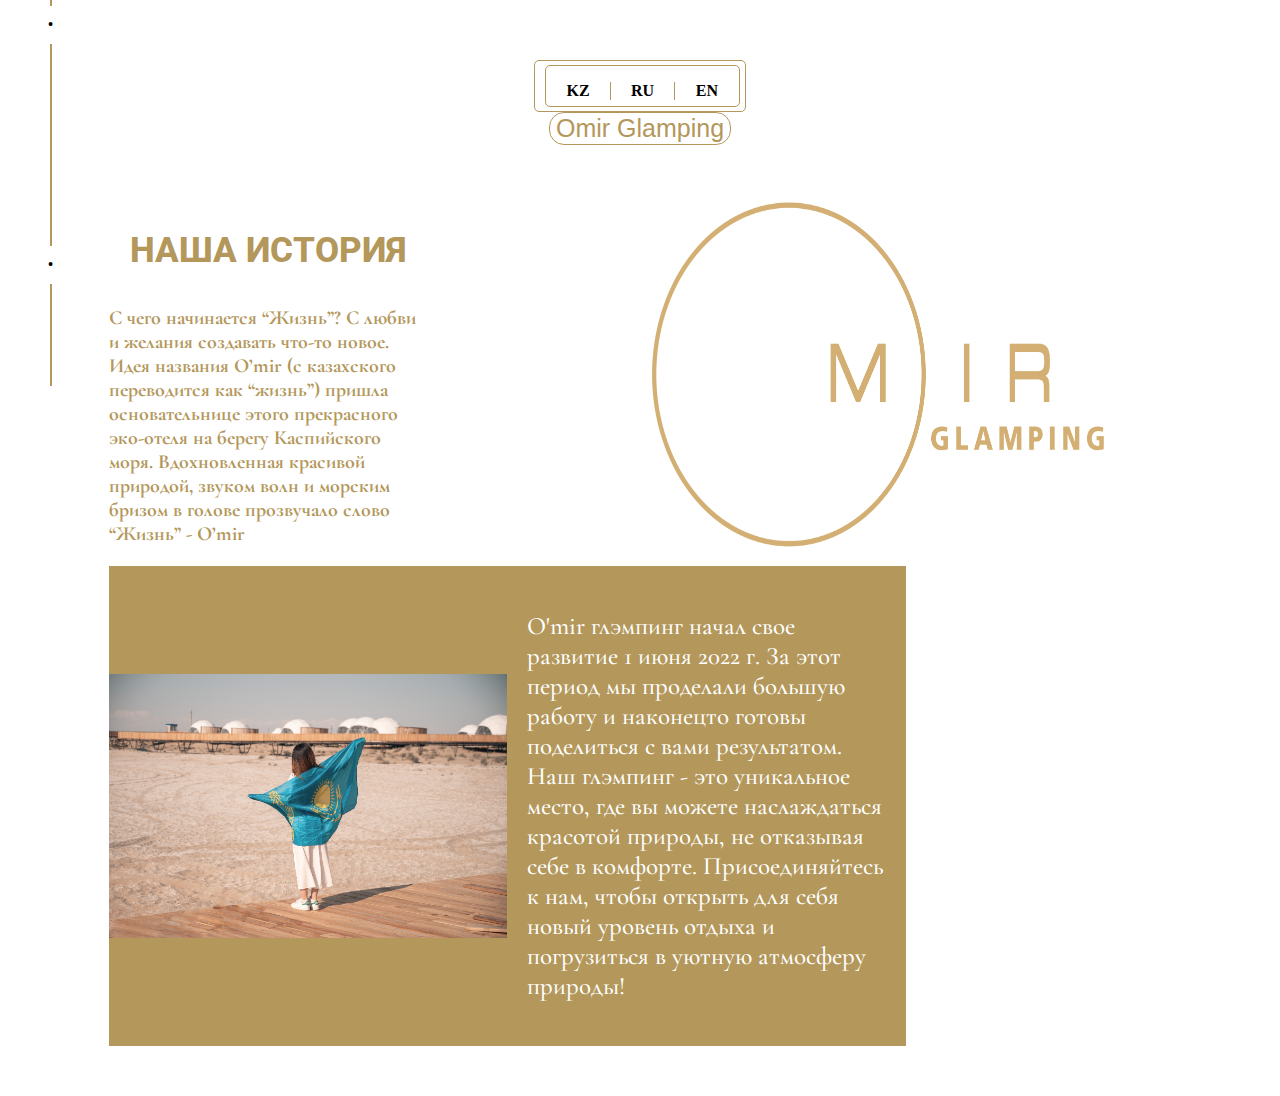
<file: about_us.html>
<!DOCTYPE html>
<html lang="en">
<head>
  <meta charset="UTF-8">
  <meta name="viewport" content="width=device-width, initial-scale=1.0">
  <title>Omir Kazakhstan</title>
  <link rel="stylesheet" href="css/shyn.css">
  <link rel="preconnect" href="https://fonts.googleapis.com">
  <link rel="preconnect" href="https://fonts.gstatic.com" crossorigin>
  <link href="https://fonts.googleapis.com/css2?family=Comfortaa:wght@600&family=Ubuntu:ital,wght@1,400;1,700&display=swap" rel="stylesheet">
  <link href="https://fonts.googleapis.com/css2?family=Comfortaa:wght@600&family=Cormorant+Garamond:ital@1&family=Ubuntu:ital,wght@1,400;1,700&display=swap" rel="stylesheet">
  <link rel="preconnect" href="https://fonts.googleapis.com">
  <link rel="preconnect" href="https://fonts.gstatic.com" crossorigin>
  <link href="https://fonts.googleapis.com/css2?family=Roboto:ital@1&display=swap" rel="stylesheet">

</head>
<body>  
  <div class="buttons">
    <!-- <a id="link-home" href="index.html"><button id="btn-home"><p id="gohome">go home</p></button></a> -->
  
    <div id="language-block">
      <i class="fa-solid fa-language fa-2xl" style="color: #b3975b;"></i>
      <div class="lang-block">
        <div><p id="lang-kz" class="language">KZ</p></div>
        <div><p id="lang-ru" class="language">RU</p></div>
        <div><p id="lang-en" class="language">EN</p></div>
      </div>
    </div>
  </div>
  <center>
    <a href="index.html"><button class="shyn_main2_btn">Omir Glamping</button></a>
  </center>

  <div class="vertical-lines">
    <div class="vertical-line"></div>
    <p class="vertical-line-dot">•</p>
    <div class="vertical-line-long"></div>
    <p class="vertical-line-dot">•</p>
    <div class="vertical-line"></div>
  </div>
  <div class="about_main">
    <div class="about_main-f">
      <div class="about_main1">
        <p id="nasha_istoria">НАША ИСТОРИЯ</p>
        <p id="s_chego_nachinaetsa">С чего начинается “Жизнь”? 
          С любви и желания создавать что-то новое. Идея названия O’mir 
          (с казахского переводится как “жизнь”) 
          пришла основательнице этого прекрасного эко-отеля на берегу 
          Каспийского моря. Вдохновленная красивой природой, звуком волн и 
          морским бризом в голове прозвучало слово “Жизнь” - O’mir
          </p>
      </div>
      <div class="about_main2">
        <div class="about_main2_gen">
          <img src="img/IMG_6037.JPG" alt="">
          <p id="my_rady">O'mir глэмпинг 
            начал свое развитие 1 июня 2022 г. За этот
            период мы проделали большую работу и наконецто готовы поделиться с вами результатом. Наш
            глэмпинг - это уникальное место, где вы можете
            наслаждаться красотой природы, не отказывая себе
            в комфорте. Присоединяйтесь к нам, чтобы открыть
            для себя новый уровень отдыха и погрузиться в
            уютную атмосферу природы!</p>
        </div>
      </div>
    </div>
    <div class="about_main3">
      <img src="img/output-onlinepngtools (2).png" alt="">
    </div>
  </div>
  <!-- <video autoplay loop muted>
    <source src="movies/IMG_4927.mp4" type="video/mp4"/>
  </video> -->
  <script src="js/shn.js"></script>
</body>
</html>
</file>
<file: css/shyn.css>
body {
    margin: 0;
    padding: 50px;

}
.about_main { 
    width: 90%;
    display: flex;
    margin: 0 auto;
    border-radius: 25px;
    margin-top: 50px;
}

.about_main1 { 
    width: 60%;
    padding-bottom: 0;
}

#nasha_istoria {
    font-size: 35px;
    text-align: center;
    font-weight: 800;
    color: #B3975B;
    font-family: 'Roboto', sans-serif;
}


#s_chego_nachinaetsa { 
    color: #B3975B;
    font-size: 20px;
    font-weight: 550;
    font-family: 'Comfortaa', cursive;
    font-family: 'Cormorant Garamond', serif;
    font-weight: 800;
}


.about_main2 {
    width: 100%;
    background-color: #B3975B;
}

.about_main2_gen {
    width: 150%;
    display: flex;
    background-color: #B3975B;
    align-items: center;
}

.about_main2_gen img {
    width: 50%;

}

.about_main2_gen p {
    color: white;
    font-family: 'Comfortaa', cursive;
    font-family: 'Cormorant Garamond', serif;
    padding: 20px;
    font-size: 25px;
    font-weight: 500;

}


.about_main3 {
    width: 100%;
    align-items: center;
    text-align: center;
}

.about_main3 img {
    width: 90%;
    height: 40vh;
    z-index: -1000;
    margin-right: 50px;
}


.about_main-f {
    width: 100%;
}



.vertical-lines {
    position: absolute;
    height: 500px;
    width: 1px;
    transform: translateY(-50%);
    display: flex;
    flex-direction: column;
    justify-content: center;
    align-items: center;
  }
  
  .vertical-line-long {
    width: 200px;
    margin: 50px 0;
    transform: rotate(90deg);
    border: 0.5px solid #B3975B;
  }
  
  .vertical-line {
    border: 0.5px solid #B3975B;
    transform: rotate(90deg);
    width: 100px;
  }
  
  .vertical-line-dot {
    margin: 60px 0;
  }
  
  .vertical-lines-1 {
    height: 600px;
    width: 20px;
    display: flex;
    flex-direction: column;
    justify-content: center;
    align-items: center;
    margin-top: auto;
    margin-left: 20px;
  }
  
  .vertical-line-long-1 {
    width: 300px;
    margin: 100px 0;
    transform: rotate(90deg);
    border: 0.5px solid #fff;
  }
  
  .vertical-line-1 {
    border: 0.5px solid #fff;
    transform: rotate(90deg);
    width: 110px;
  }
  
  .vertical-line-dot-1 {
    margin: 60px 0;
    color: #fff;
  }


  video {
    position: fixed;
    top: 0; left: 0; right: 0; bottom: 0;
    filter: brightness(0.8);
    background-color: black;
    z-index: -1000;
    height: 100vh;
    width: 100%;
    object-fit: cover;
  }


  .shyn_main2_btn {
    border: solid 1px #B3975B;
    background-color: transparent;
    text-align: center;
    transition: all 0.6s;
    margin: 0 auto;
    font-size: 25px;
    color: #B3975B;
    border-radius: 15px;
  }

  .shyn_main2_btn:hover {
    scale: 1.2;
    cursor: pointer;
    background-color: #B3975B;
    color: white;
  }



@media (max-width: 770px) {
  .about_main2_gen {
    display: block;
    width: 100%;
  }

  .about_main2_gen img{
    width: 100%;
    text-align: center;
  }

    .shyn_chto_glamp :nth-child(1) {
        font-size: 50px;
        text-align: center;
      }
    
        .shyn_chto_glamp :nth-child(2) {
            font-size: 20px;
        }
    .shyn_chto_glamp {
        width: 100%;
      }
    .shyn_main2_f p{
        font-size: 50px;
      }
      
      .shyn_main2_s {
        width: 100%;
      }
    
      .shyn_main2_s p {
        font-size: 20px;
      }

    body {
        padding: 15px;
    }

    .about_main3 img {
        width: 100%;
        height: 80vh;
        display: none;
    }

    .about_main { 
        width: 100%;
        display: block;
    }
    
    .about_main1 { 
        width: 100%;
    }
    
    #nasha_istoria {
        font-size: 35px;
        text-align: center;
        font-weight: 550;
    }

    #my_rady {
      font-size: 15px;
    }
}



.buttons {
  margin-top: 10px;
  width: 100%;
  display: flex;
  justify-content: space-between;
}


#language-block {
  width: 200px;
  height: 40px;
  display: flex;
  align-items: center;
  padding: 5px;
  border: 1px solid #B3975B;
  border-radius: 5px;
  margin: 0 auto;
}

.lang-block {
  width: 100%;
  height: 100%;
  border: 1px solid #B3975B;
  margin-left: 5px;
  border-radius: 5px;
  display: grid;
  grid-template-columns: repeat(3, 1fr);
}

.lang-block div {
  display: flex;
  justify-content: center;
  align-items: center;
}

.lang-block div:hover {
  background-color: #B3975B;
  height: 40px;
}

.language {
  width: 100%;
  text-align: center;
  cursor: pointer;
  font-weight: 600;
}

#lang-ru {
  border-left: 1px solid #B3975B;
  border-right: 1px solid #B3975B;
}

.buttons {
  margin-top: 10px;
  width: 100%;
  display: flex;
  justify-content: space-between;
}
#gohome {
  margin: 0;
  padding: 0;
  font-size: 1.4vw;
  text-decoration: none;
  text-transform: uppercase;
  font-family: "Montserrat", sans-serif;
  font-weight: 700;
}

#btn-home {
  border: none;
  width: 12vw;
  height: 40px;
  margin: 0 auto;
  display: flex;
  justify-content: center;
  align-items: center;
  border-radius: 5px;
  background-color: #B3975B;
  color: #fff;
  transition: all 0.4s;
}

#btn-home:hover {
  transform: scale(1.1);
}
a {
  text-decoration: none;
}
</file>
